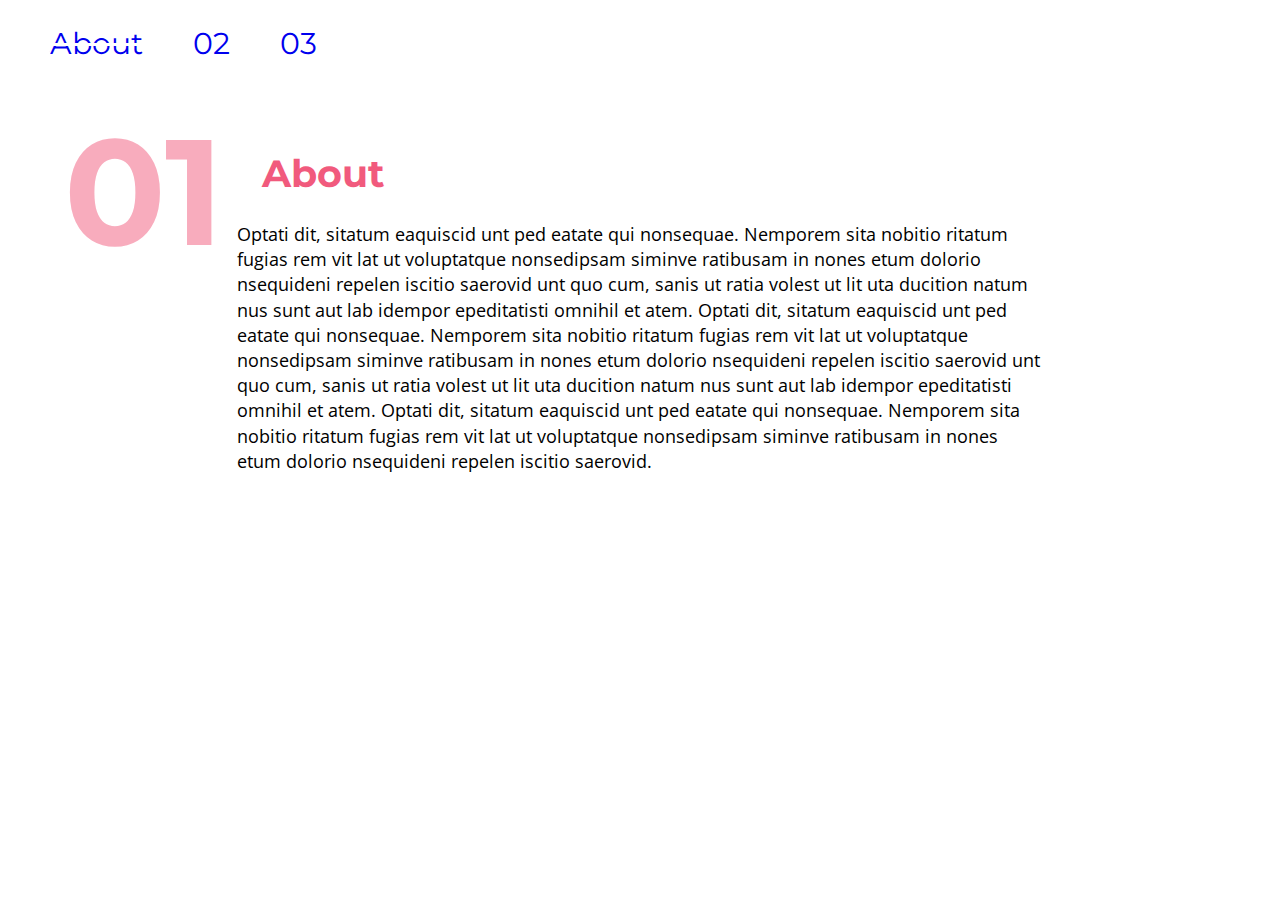
<file: index.html>
<html>
<head>
  <meta charset="utf-8">
  <title>Home</title/>

 <link href="css/stylesheet.css" rel="stylesheet" type="text/css" />
 <link href="https://fonts.googleapis.com/css?family=Montserrat" rel="stylesheet">
 <link href="https://fonts.googleapis.com/css?family=Open+Sans:100,300,400" rel="stylesheet">

</head>
<body>



  <div class="navigation">

      <ul>
          <li>
            <div class="navactive">
              <a href="index.html">
                <span class="noshow">01</span><span class="show">About</span>
              </a>
            </div>
          </li>
        <li>
          <a href="work.html">
            <span class="noshow">02</span><span class="show">Work</span>
          </a>
        </li>
        <li>
          <a href="contact.html">
            <span class="noshow">03</span><span class="show">Contact</span>
          </a>
        </li>
      </ul>

  </div>


<div class="content">

  <h2>01</h2>

  <h1>About</h1>

    <p>
    Optati dit, sitatum eaquiscid unt ped eatate qui nonsequae. Nemporem sita nobitio ritatum fugias rem vit lat ut voluptatque nonsedipsam siminve ratibusam in nones etum dolorio nsequideni repelen iscitio saerovid unt quo cum, sanis ut ratia volest ut lit uta ducition natum nus sunt aut lab idempor epeditatisti omnihil et atem. Optati dit, sitatum eaquiscid unt ped eatate qui nonsequae. Nemporem sita nobitio ritatum fugias rem vit lat ut voluptatque nonsedipsam siminve ratibusam in nones etum dolorio nsequideni repelen iscitio saerovid unt quo cum, sanis ut ratia volest ut lit uta ducition natum nus sunt aut lab idempor epeditatisti omnihil et atem. Optati dit, sitatum eaquiscid unt ped eatate qui nonsequae. Nemporem sita nobitio ritatum fugias rem vit lat ut voluptatque nonsedipsam siminve ratibusam in nones etum dolorio nsequideni repelen iscitio saerovid.
    </p>

</div>



</body>
</html>
</file>
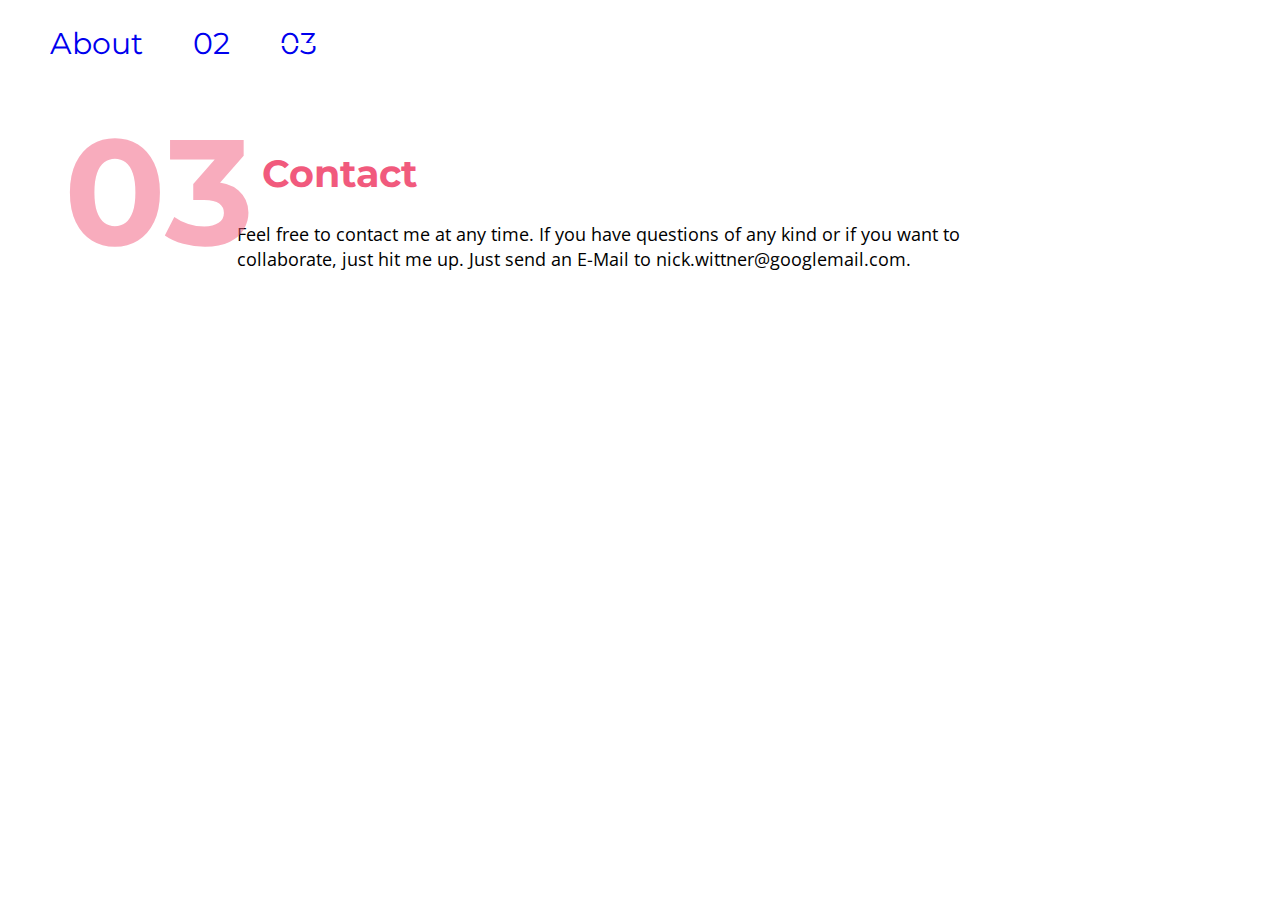
<file: contact.html>
<html>
<head>
  <meta charset="utf-8">
  <title>Contact</title/>

 <link href="css/stylesheet.css" rel="stylesheet" type="text/css" />
 <link href="https://fonts.googleapis.com/css?family=Montserrat" rel="stylesheet">
 <link href="https://fonts.googleapis.com/css?family=Open+Sans:300,400" rel="stylesheet">

</head>
<body>

  <div class="navigation">

      <ul>
        <li>
          <a href="index.html">
            <span class="noshow">01</span><span class="show">About</span>
          </a>
        </li>
        <li>
          <a href="work.html">
            <span class="noshow">02</span><span class="show">Work</span>
          </a>
        </li>
        <li>

          <div class="navactive">
            <a href="contact.html">
              <span class="noshow">03</span><span class="show">Contact</span>
            </a>
          </div>
        </li>
      </ul>

  </div>


<div class="content">

  <h2>03</h2>

  <h1>Contact</h1>

  <p>
    Feel free to contact me at any time. If you have questions of any kind or if you want to collaborate, just hit me up. Just send an E-Mail to nick.wittner@googlemail.com.
  </p>


</div>


</body>
</html>
</file>
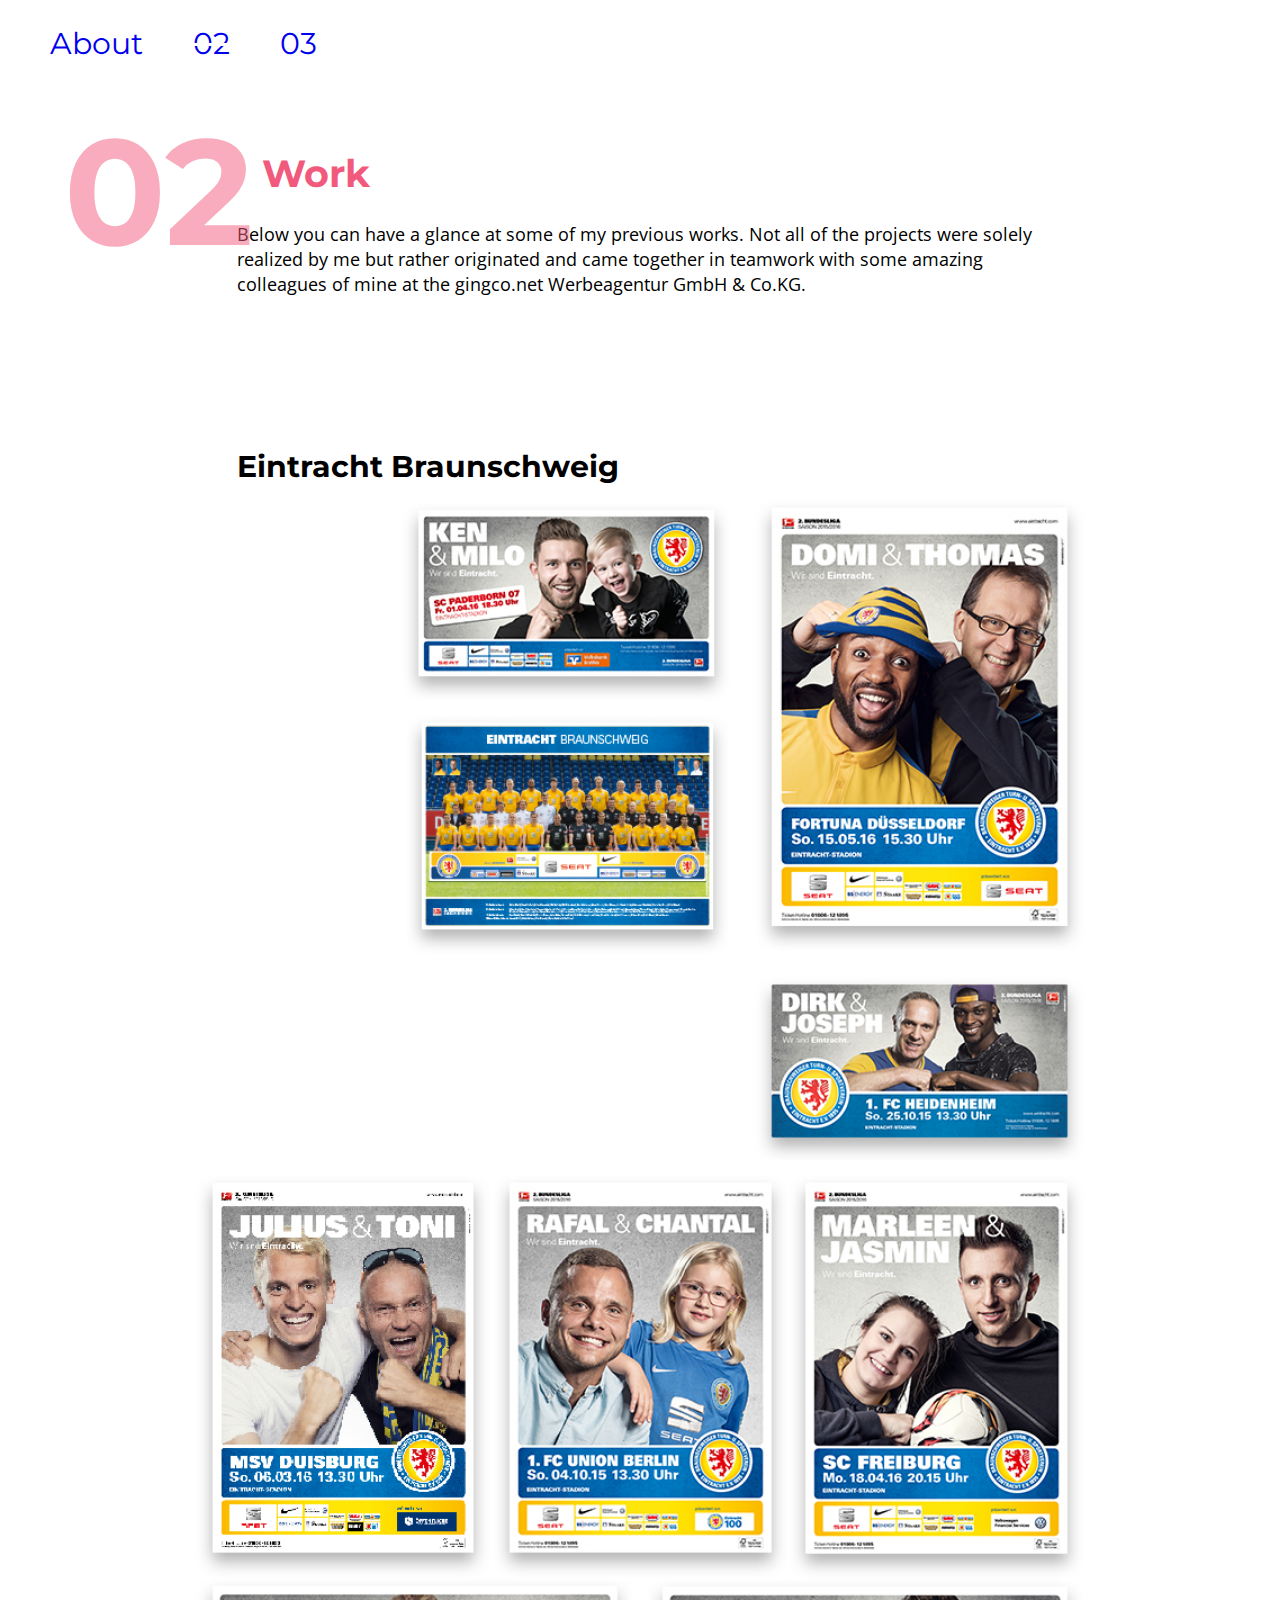
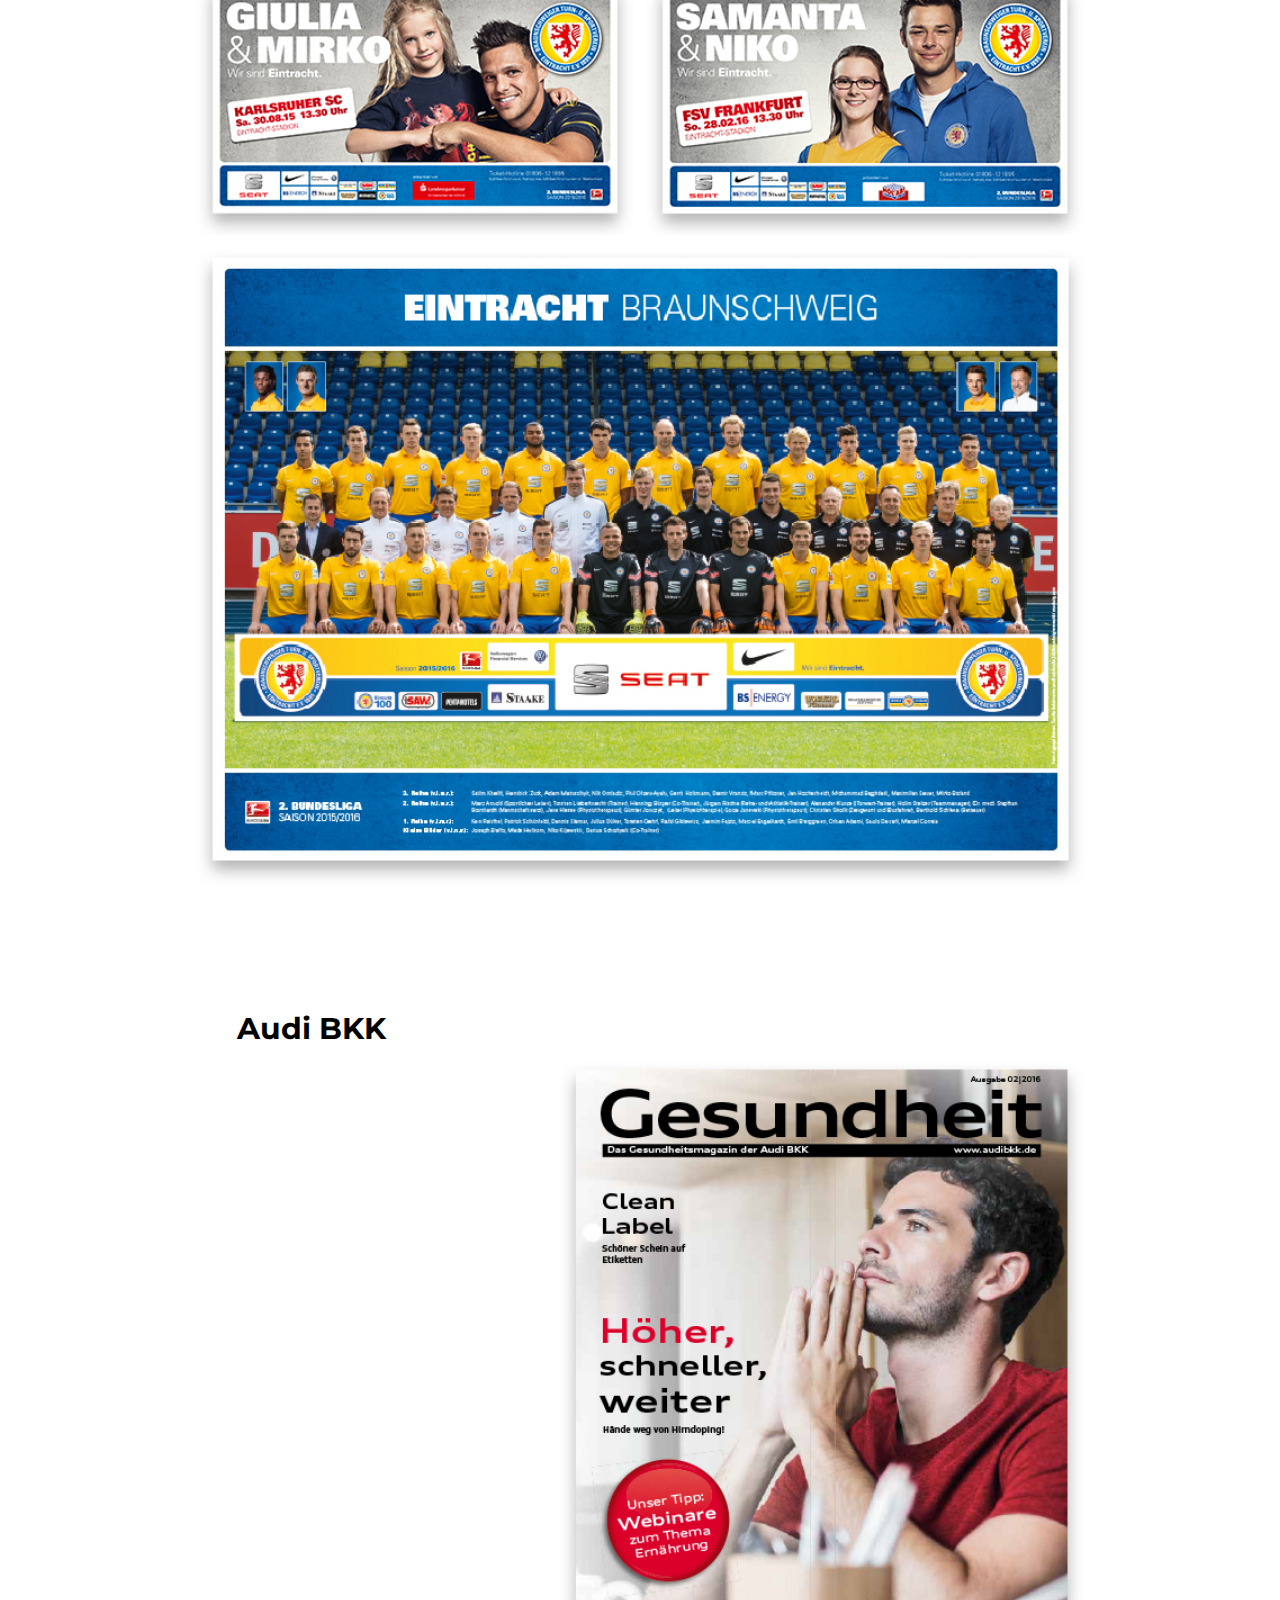
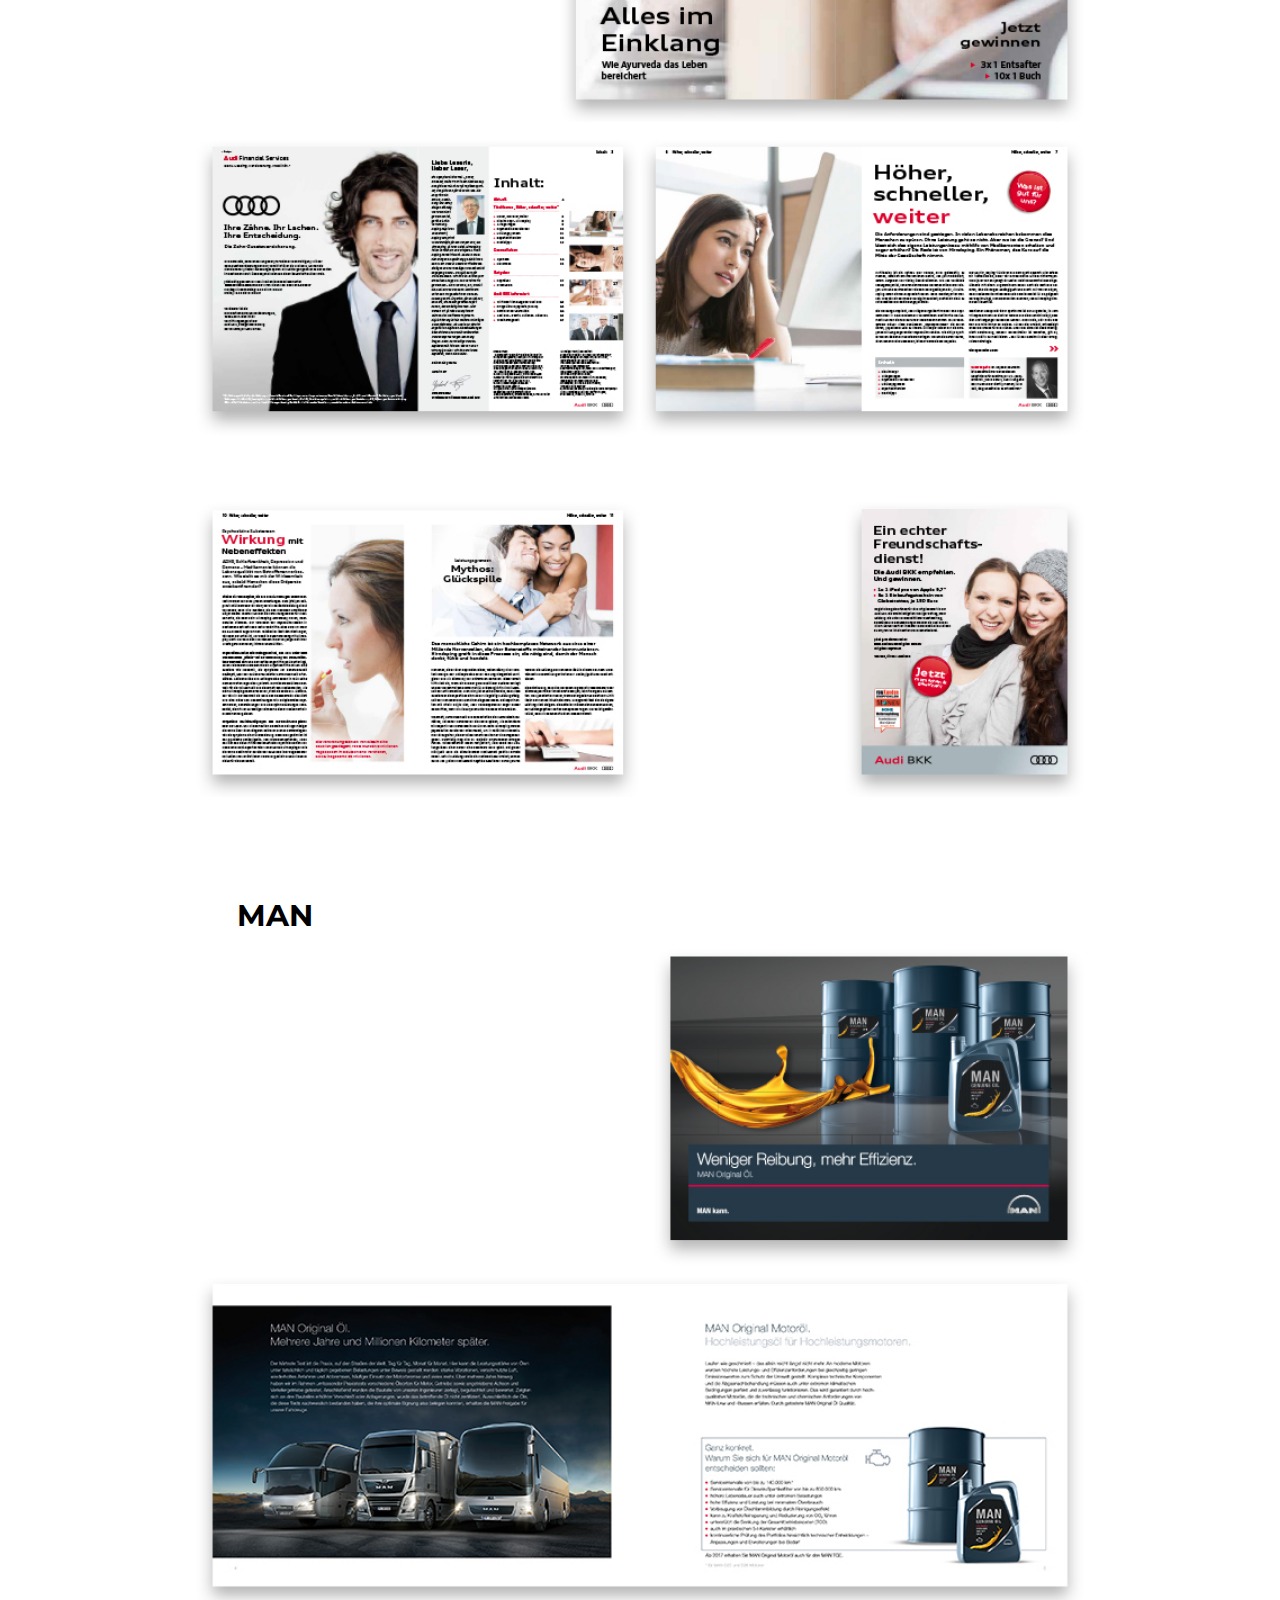
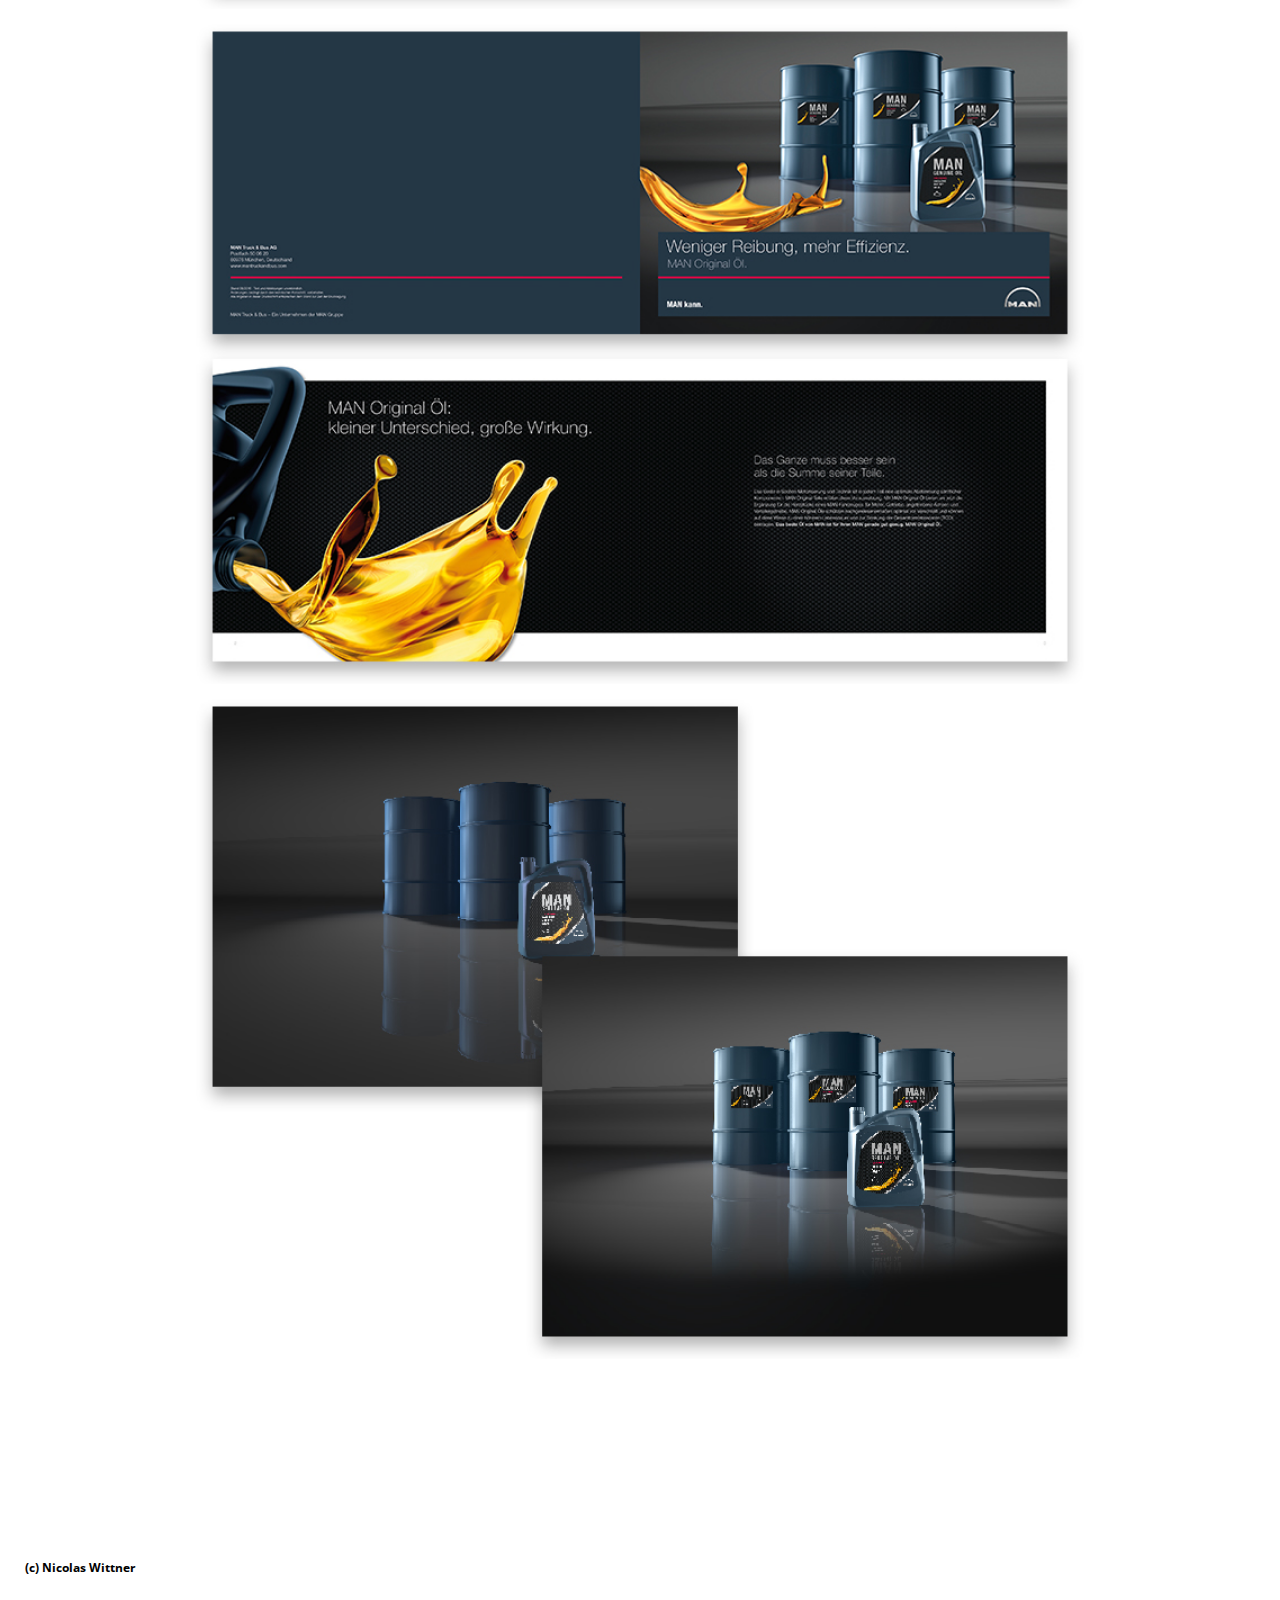
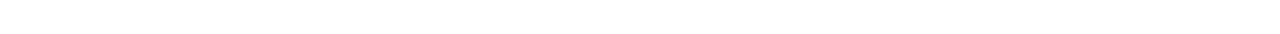
<file: work.html>
<html>
<head>
  <meta charset="utf-8">
  <title>Work</title/>

 <link href="css/stylesheet.css" rel="stylesheet" type="text/css" />
 <link href="https://fonts.googleapis.com/css?family=Montserrat" rel="stylesheet">
 <link href="https://fonts.googleapis.com/css?family=Open+Sans:300,400" rel="stylesheet">
 <link rel="stylesheet" href="https://npmcdn.com/flickity@2.0/dist/flickity.css" media="screen">
 <script src="https://npmcdn.com/flickity@2.0/dist/flickity.pkgd.min.js"></script>

</head>
<body>

  <div class="navigation">

      <ul>
        <li>
          <a href="index.html">
            <span class="noshow">01</span><span class="show">About</span>
          </a>
        </li>
            <li>
              <div class="navactive">
                <a href="work.html">
                  <span class="noshow">02</span><span class="show">Work</span>
                </a>
              </div>
            </li>
        <li>
          <a href="contact.html">
            <span class="noshow">03</span><span class="show">Contact</span>
          </a>
        </li>
      </ul>

  </div>


<div class="content">

  <h2>02</h2>

  <h1>Work</h1>

  <p>
    Below you can have a glance at some of my previous works. Not all of the projects were solely realized by me but rather originated and came together in teamwork with some amazing colleagues of mine at the gingco.net Werbeagentur GmbH & Co.KG.
  </p>

  <h3>Eintracht Braunschweig</h3>

  <section class="row slideshow">
      <div class="carousel" data-flickity='{ "imagesLoaded": true }'>
        <div class="carousel-cell"><img src="bilder/Case_Eintracht_img_1.JPG" alt="orange tree" /></div>
        <div class="carousel-cell"><img src="bilder/Case_Eintracht_img_2.JPG" alt="orange tree" /></div>
        <div class="carousel-cell"><img src="bilder/Case_Eintracht_img_3.JPG" alt="orange tree" /></div>
      </div>
  </section>

  <h3>Audi BKK</h3>

  <section class="row slideshow">
      <div class="carousel" data-flickity='{ "imagesLoaded": true }'>
        <div class="carousel-cell"><img src="bilder/Case_AUBKK_img_1.JPG" alt="orange tree" /></div>
        <div class="carousel-cell"><img src="bilder/Case_AUBKK_img_2.JPG" alt="orange tree" /></div>
      </div>
  </section>

  <h3>MAN</h3>


  <section class="row slideshow">
      <div class="carousel" data-flickity='{ "imagesLoaded": true }'>
        <div class="carousel-cell"><img src="bilder/Case_MAN_img_1.JPG" alt="orange tree" /></div>
        <div class="carousel-cell"><img src="bilder/Case_MAN_img_2.JPG" alt="orange tree" /></div>
        <div class="carousel-cell"><img src="bilder/Case_MAN_img_3.JPG" alt="orange tree" /></div>
      </div>
  </section>


</div>

<div class="Footer">
  <h4>(c) Nicolas Wittner</h4>
</div>


</div>



</body>
</html>
</file>
<file: css/stylesheet.css>
*{
  margin: 0;
  padding: 0;
  box-sizing: border-box;
  /*border: 1px solid #F15A7D;*/
}

/*Navigation*/

.navigation {

  position: fixed;
  left: 0px;
  top: 0px;
  width: 100%;
  height: 75px;
  z-index: 2;
  float: left;
  color: #FFF;
  background-color: #FFF;

}

.navactive {

  text-decoration: line-through;
  text-decoration-color: #FFF;
  color: #F15A7D;

}

.navigation li {

  font-family: 'montserrat', sans-serif;
  font-size: 30px;
  font-style: 400;
  display: block;
  color: #1d1d1b;
  list-style: none;
  float: left;
  padding-top: 25px;
  padding-left: 50px;
  margin-top: auto;
  margin-bottom: auto;
  position:relative;

}


li:hover {

  color: #F15A7D;

}

li span.show {
  display:none;
}

li:hover span.show {

  display:inline;
  font-size: 30px;

}

li:hover span.noshow {display:none;}

a {

  text-decoration: none;
  display: block;

}

a:visited {

  color: inherit;

}

/*Inhalt*/

.content {

  font-family: 'montserrat', sans-serif;
  top: 75px;
  position: relative;;
  margin-bottom: 150px;
  width: 90%;
  cursor: default;
  margin-left: auto;
  margin-right: auto;

}

h1 {

  font-family: 'montserrat', sans-serif;
  font-size: 38px;
  color: #F15A7D;
  margin-top: 50px;
  width: 70%;
  min-width: 400px;
  max-width: 900px;
  padding: 25px;
  margin-left: auto;
  margin-right: auto;

}

h2 {

  font-family: 'montserrat', sans-serif;
  font-size: 150px;
  color: #F15A7D;
  position: fixed;
  z-index: 3;
  opacity: 0.5;
  top: 100px;
  margin-left: auto;
  margin-right: auto;

}

h3 {

  font-family: 'montserrat', sans-serif;
  font-size: 30px;
  color: #000;
  width: 70%;
  min-width: 400px;
  max-width: 900px;
  margin-left: auto;
  margin-right: auto;
  margin-top: 100px;

}

p {

  font-family: 'Open Sans', sans-serif;
  font-size: 18px;
  font-style: 100;
  line-height: 140%;
  color: #000;
  text-align: left;
  width: 70%;
  min-width: 350px;
  max-width: 900px;
  height: auto;
  margin-bottom: 150px;
  margin-left: auto;
  margin-right: auto;

}

/*Bilder*/

.slideshow img {
  display: block;
  width: 100%;

}

.carousel-cell {
  width: 100%;
}

img {

  min-width: 350px;
  max-width: 900px;
  margin-left: auto;
  margin-right: auto;
  height: auto;
}

/*Footer*/

.footer {

  font-family: 'Open Sans', sans-serif;
  height: 100px;
  width: 100%;
  color: #fff;
  margin-top: 100px;
  float: left;
  padding: 25px;

}

h4 {

  font-family: 'Open Sans', sans-serif;
  font-size: 12px;
  font-style: 300;
  color: #000;
  width: 70%;

}
</file>
